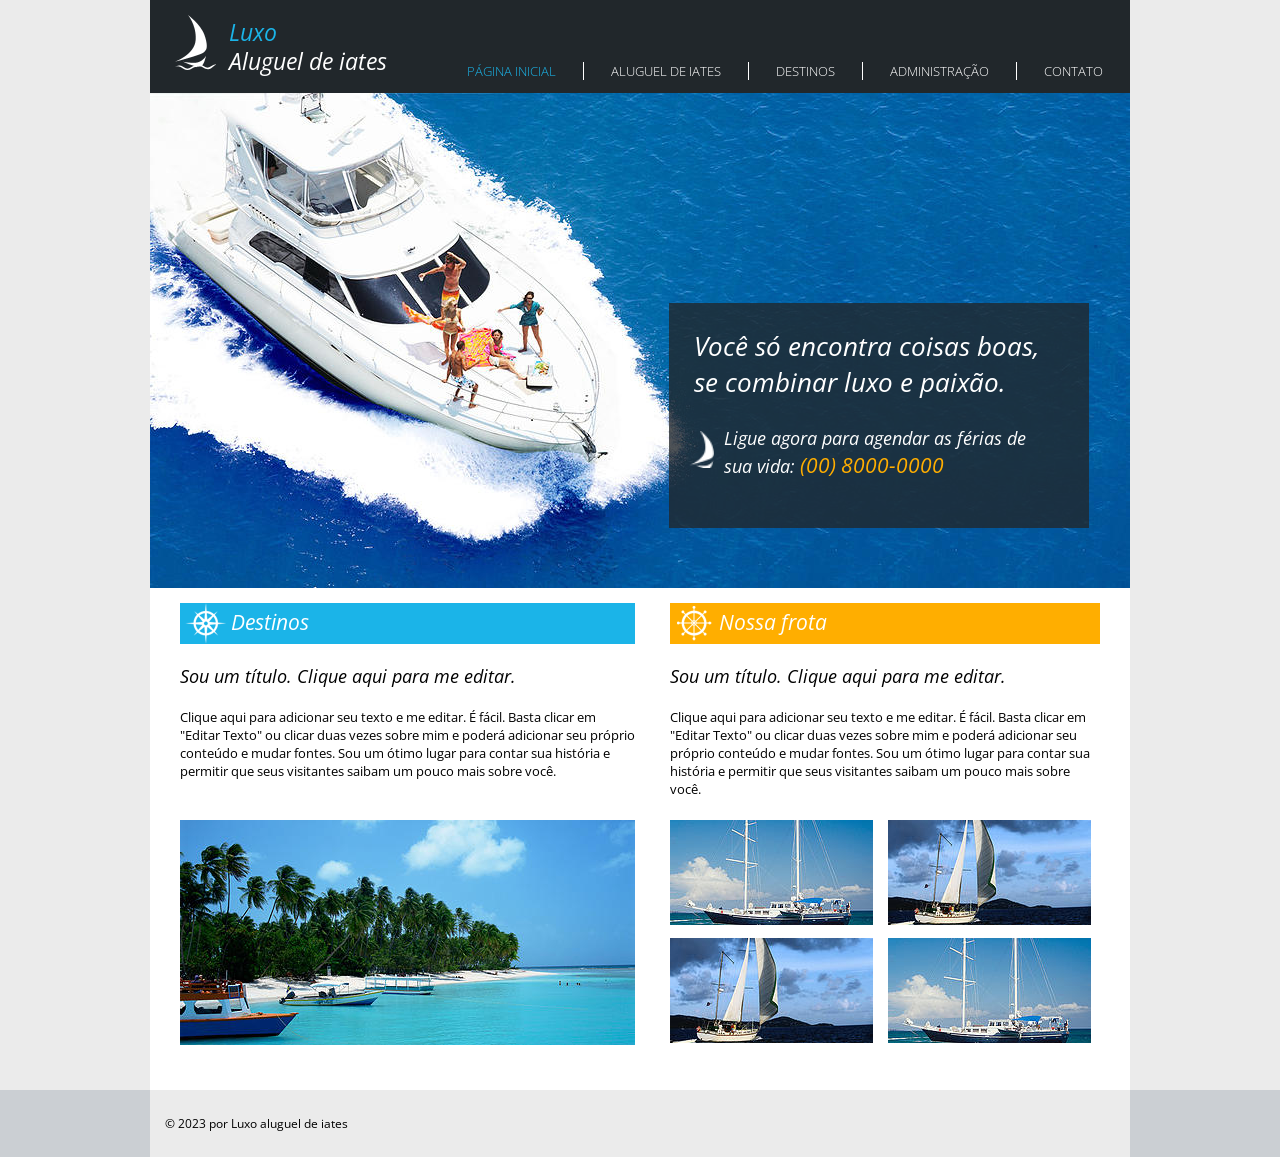
<file: index.html>
<!DOCTYPE html>
<html lang="pt-br">
  <head>
    <meta charset="UTF-8" />
    <meta http-equiv="X-UA-Compatible" content="IE=edge" />
    <meta name="viewport" content="width=device-width, initial-scale=1.0" />
    <title>Luxo - Aluguel de iates</title>
    <link rel="shortcut icon" href="images/barco2.png" type="image/x-icon" />
    <link rel="stylesheet" href="css/default.css" />
  </head>

  <body>
    <div class="page">
    <header>
      <div id="title">
        <img src="images/barco1.png" alt="ícone de barco" />
        <div class="headtitle">
          <h1>Luxo</h1>
          <h2>Aluguel de iates</h2>
        </div>
      </div>

      <nav>
        <ul class="navmenu">
          <li><a href="index.html" class="accent">Página inicial</a></li>
          <li><a href="aluguel.html">Aluguel de iates</a></li>
          <li><a href="destinos.html">Destinos</a></li>
          <li><a href="admin.html">Administração</a></li>
          <li><a href="contato.html">Contato</a></li>
        </ul>
      </nav>
    </header>

    <main>
      <section id="principal">
        <img src="images/barcoprincipal.jpg" alt="barco com pessoas" />
        <div class="box">
          <h2>Você só encontra coisas boas, se combinar luxo e paixão.</h2>
          <div class="insidebox">
            <img src="images/barco2.png" alt="ícone de barco" />
            <p>
              Ligue agora para agendar as férias de sua vida:
              <span>(00) 8000-0000</span>
            </p>
          </div>
        </div>
      </section>

      <div class="topics">
        <section class="destinos">
          <div class="subtitle">
            <img src="images/destino.png" alt="ícone de leme" />
            <h2>Destinos</h2>
          </div>
          <h3>Sou um título. Clique aqui para me editar.</h3>
          <p>
            Clique aqui para adicionar seu texto e me editar. É fácil. Basta
            clicar em "Editar Texto" ou clicar duas vezes sobre mim e poderá
            adicionar seu próprio conteúdo e mudar fontes. Sou um ótimo lugar
            para contar sua história e permitir que seus visitantes saibam um
            pouco mais sobre você.
          </p>

          <img
            src="images/barcodestino.jpg"
            alt="barcos numa praia com coqueiros"
          />
        </section>

        <section class="frota">
          <div class="subtitle">
            <img src="images/nossafrota.png" alt="ícone de leme" />
            <h2>Nossa frota</h2>
          </div>
          <h3>Sou um título. Clique aqui para me editar.</h3>
          <p>
            Clique aqui para adicionar seu texto e me editar. É fácil. Basta
            clicar em "Editar Texto" ou clicar duas vezes sobre mim e poderá
            adicionar seu próprio conteúdo e mudar fontes. Sou um ótimo lugar
            para contar sua história e permitir que seus visitantes saibam um
            pouco mais sobre você.
          </p>

          <div class="container">
            <img src="images/barconossafrota2.jpg" alt="imagem de barco" />
            <img
              src="images/barconossafrota1.jpg"
              alt="imagem de barco com vela"
            />
            <img
              src="images/barconossafrota1.jpg"
              alt="imagem de barco com vela"
            />
            <img src="images/barconossafrota2.jpg" alt="imagem de barco" />
          </div>
        </section>
      </div>
    </main>
    </div>

    <footer>
      <p>© 2023 por Luxo aluguel de iates</p>
    </footer>
  </body>
</html>
</file>
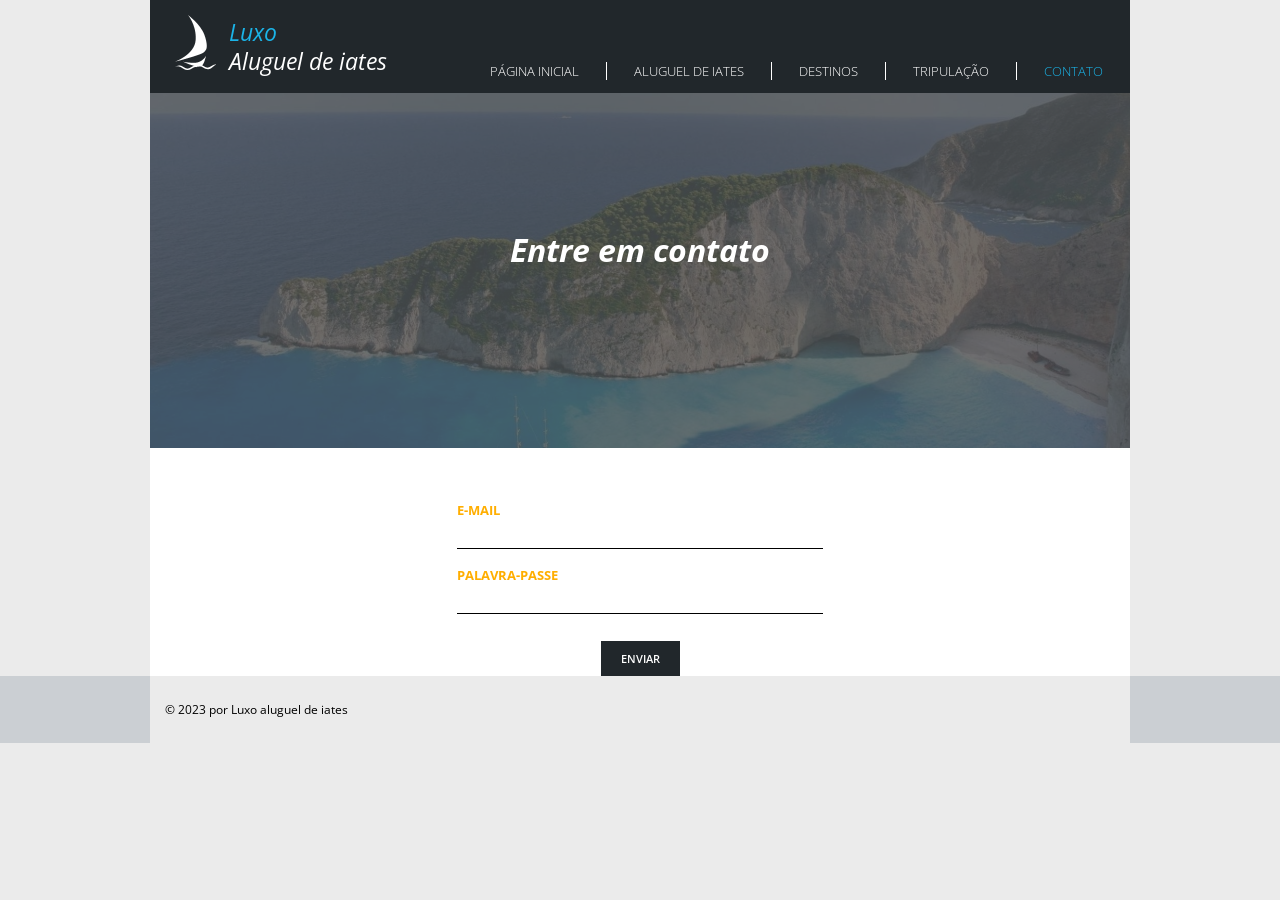
<file: admin.html>
<!DOCTYPE html>
<html lang="pt-br">
  <head>
    <meta charset="UTF-8" />
    <meta http-equiv="X-UA-Compatible" content="IE=edge" />
    <meta name="viewport" content="width=device-width, initial-scale=1.0" />
    <title>Luxo - Contato</title>
    <link rel="shortcut icon" href="images/barco2.png" type="image/x-icon" />
    <link rel="stylesheet" href="css/default.css" />
  </head>

  <body>
    <div class="page">
    <header>
      <div id="title">
        <img src="images/barco1.png" alt="ícone de barco" />
        <div class="headtitle">
          <h1>Luxo</h1>
          <h2>Aluguel de iates</h2>
        </div>
      </div>

      <nav>
        <ul class="navmenu">
          <li><a href="index.html">Página inicial</a></li>
          <li><a href="aluguel.html">Aluguel de iates</a></li>
          <li><a href="destinos.html">Destinos</a></li>
          <li><a href="tripulacao.html">Tripulação</a></li>
          <li><a href="contato.html" class="accent">Contato</a></li>
        </ul>
      </nav>
    </header>

    <main>
      <div class="pagtitle">
        <div class="bgtitle"></div>
        <h2>Entre em contato</h2>
      </div>

      <form>
        <div class="entry">
          <label for="email">E-mail</label>
          <input id="email" type="email" id="email" />
        </div>

        <div class="entry">
          <label for="senha">Palavra-passe</label>
          <input id="senha" type="password" id="nome" />
        </div>
      </form>

      <div class="buttons">
        <button id="enviar" class="button">Enviar</button>
      </div>
    </main>
    </div>

    <footer>
      <p>© 2023 por Luxo aluguel de iates</p>
    </footer>
    <script src="js/jquery-3.6.4.min.js"></script>
    <script src="js/api.js"></script>
    <script src="js/admin.js"></script>
  </body>
</html>
</file>
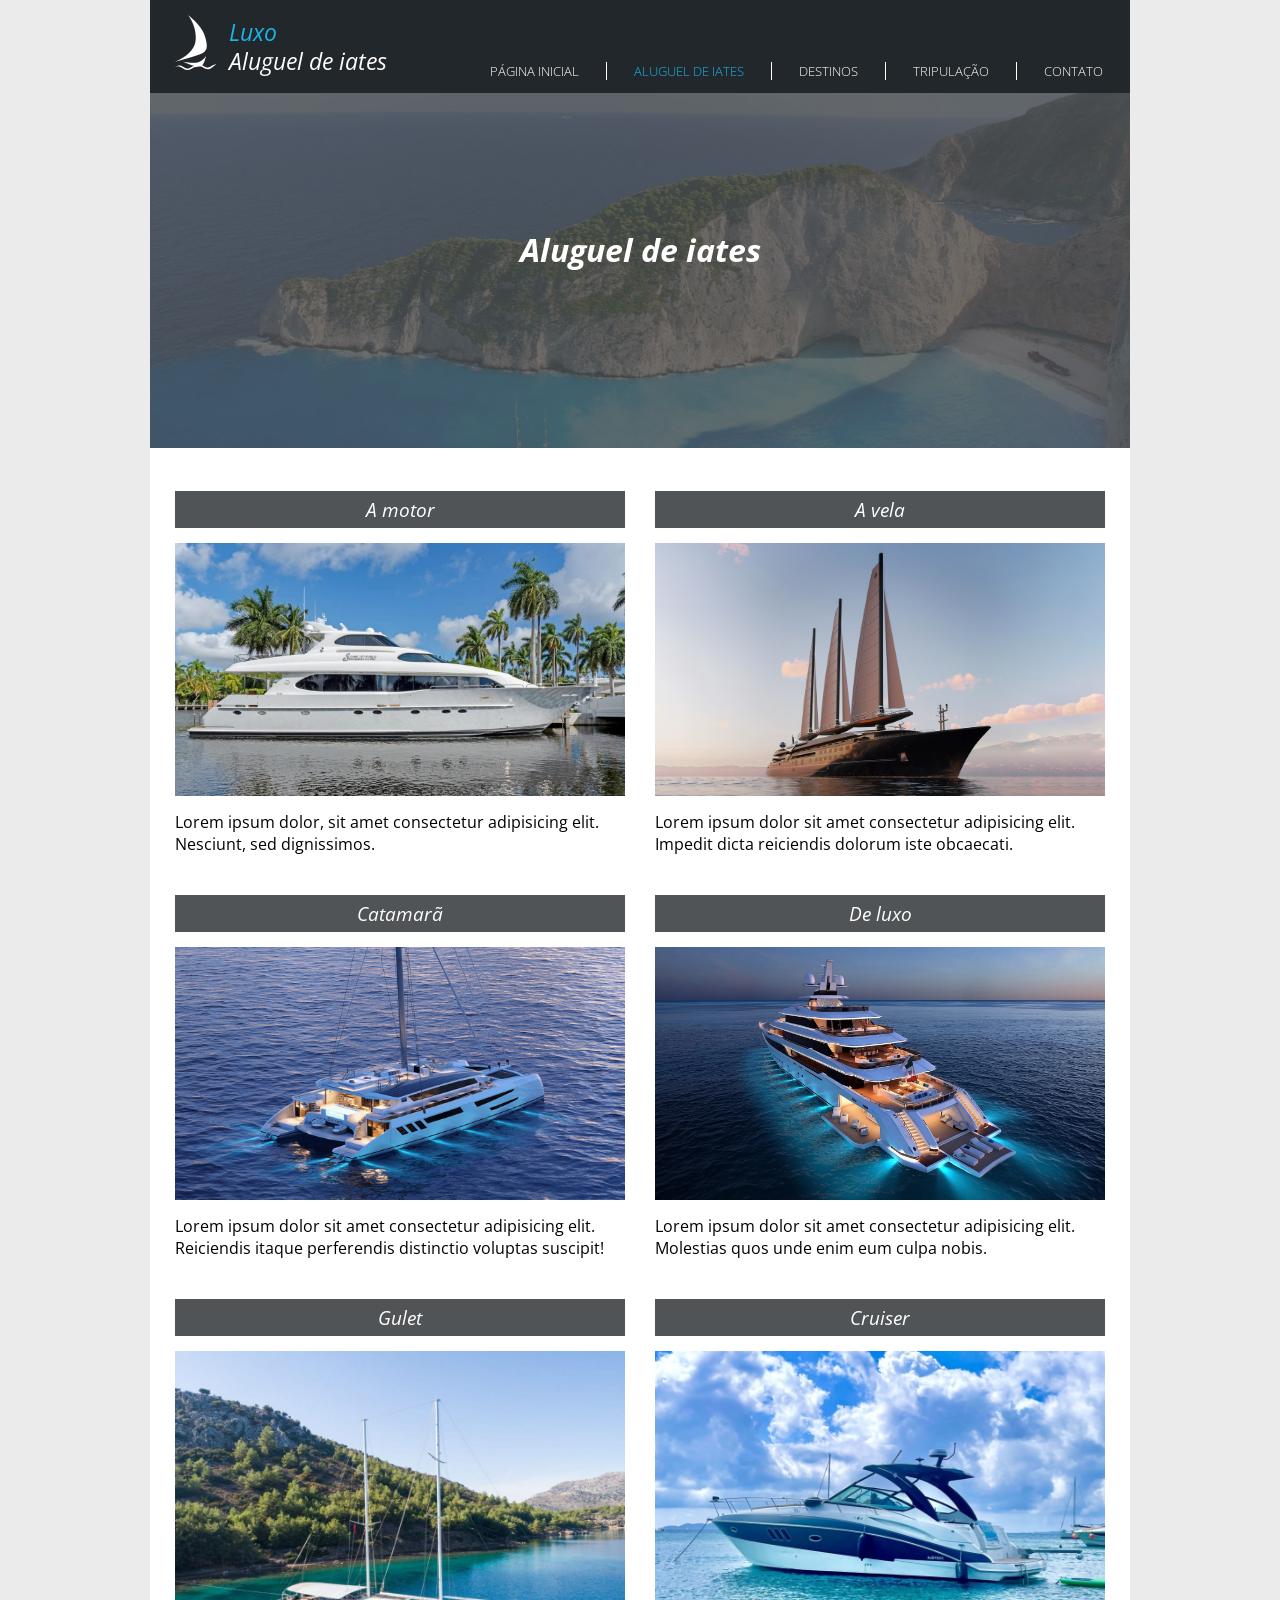
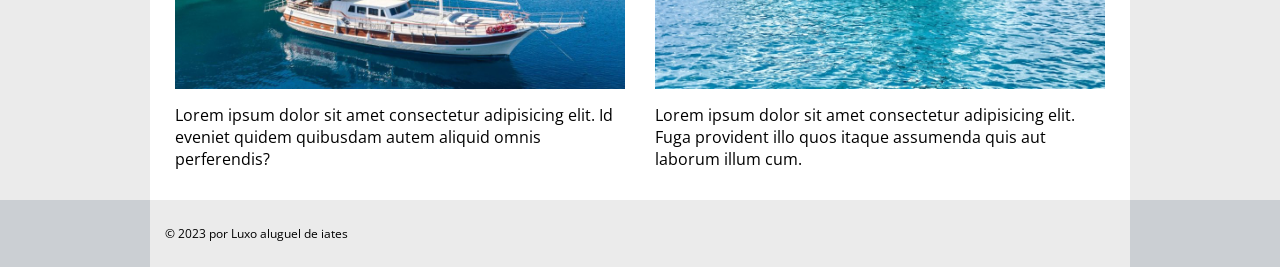
<file: aluguel.html>
<!DOCTYPE html>
<html lang="pt-br">
  <head>
    <meta charset="UTF-8" />
    <meta http-equiv="X-UA-Compatible" content="IE=edge" />
    <meta name="viewport" content="width=device-width, initial-scale=1.0" />
    <title>Luxo - Aluguel de iates</title>
    <link rel="shortcut icon" href="images/barco2.png" type="image/x-icon" />
    <link rel="stylesheet" href="css/default.css" />
  </head>

  <body>
    <div class="page">
    <header>
      <div id="title">
        <img src="images/barco1.png" alt="ícone de barco" />
        <div class="headtitle">
          <h1>Luxo</h1>
          <h2>Aluguel de iates</h2>
        </div>
      </div>

      <nav>
        <ul class="navmenu">
          <li><a href="index.html">Página inicial</a></li>
          <li><a href="aluguel.html" class="accent">Aluguel de iates</a></li>
          <li><a href="destinos.html">Destinos</a></li>
          <li><a href="tripulacao.html">Tripulação</a></li>
          <li><a href="contato.html">Contato</a></li>
        </ul>
      </nav>
    </header>

    <main>
      <div class="pagtitle">
        <div class="bgtitle"></div>
        <h2>Aluguel de iates</h2>
      </div>

      <section class="aluguel">
        <div>
          <h2>A motor</h2>
          <img src="images/amotor.jpg" alt="imagem de iate a motor" />
          <p>
            Lorem ipsum dolor, sit amet consectetur adipisicing elit. Nesciunt,
            sed dignissimos.
          </p>
        </div>

        <div>
          <h2>A vela</h2>
          <img src="images/avela.png" alt="imagem de iate a vela" />
          <p>
            Lorem ipsum dolor sit amet consectetur adipisicing elit. Impedit
            dicta reiciendis dolorum iste obcaecati.
          </p>
        </div>

        <div>
          <h2>Catamarã</h2>
          <img src="images/catamaran.jpg" alt="imagem de catamarã" />
          <p>
            Lorem ipsum dolor sit amet consectetur adipisicing elit. Reiciendis
            itaque perferendis distinctio voluptas suscipit!
          </p>
        </div>

        <div>
          <h2>De luxo</h2>
          <img src="images/deluxo.jpg" alt="imagem de iate de luxo" />
          <p>
            Lorem ipsum dolor sit amet consectetur adipisicing elit. Molestias
            quos unde enim eum culpa nobis.
          </p>
        </div>

        <div>
          <h2>Gulet</h2>
          <img src="images/gulet.jpg" alt="imagem de iate gulet" />
          <p>
            Lorem ipsum dolor sit amet consectetur adipisicing elit. Id eveniet
            quidem quibusdam autem aliquid omnis perferendis?
          </p>
        </div>

        <div>
          <h2>Cruiser</h2>
          <img src="images/cruiser.jpeg" alt="imagem de iate cruiser" />
          <p>
            Lorem ipsum dolor sit amet consectetur adipisicing elit. Fuga
            provident illo quos itaque assumenda quis aut laborum illum cum.
          </p>
        </div>
      </section>
    </main>
    </div>

    <footer>
      <p>© 2023 por Luxo aluguel de iates</p>
    </footer>
  </body>
</html>
</file>
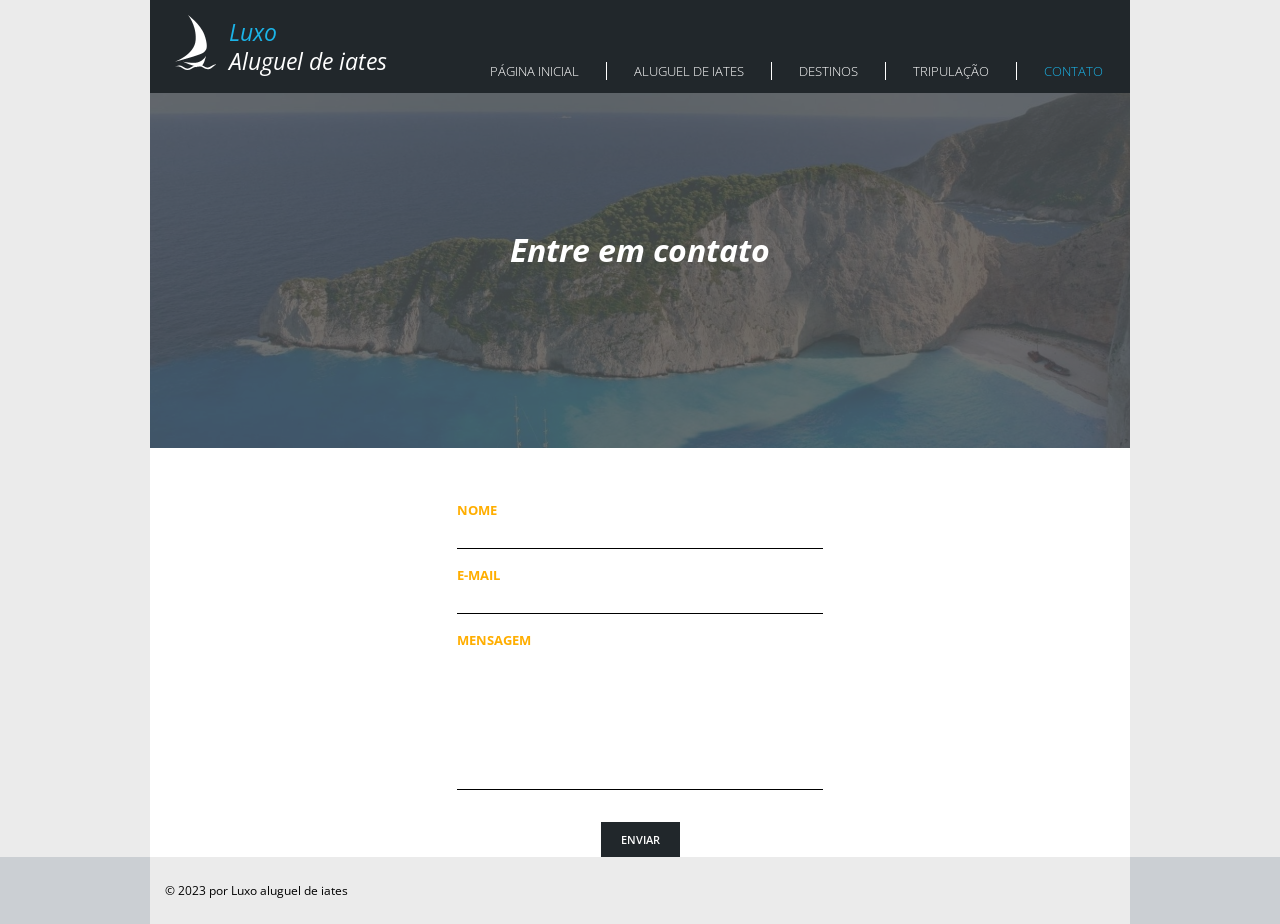
<file: contato.html>
<!DOCTYPE html>
<html lang="pt-br">
  <head>
    <meta charset="UTF-8" />
    <meta http-equiv="X-UA-Compatible" content="IE=edge" />
    <meta name="viewport" content="width=device-width, initial-scale=1.0" />
    <title>Luxo - Contato</title>
    <link rel="shortcut icon" href="images/barco2.png" type="image/x-icon" />
    <link rel="stylesheet" href="css/default.css" />
  </head>

  <body>
    <div class="page">
    <header>
      <div id="title">
        <img src="images/barco1.png" alt="ícone de barco" />
        <div class="headtitle">
          <h1>Luxo</h1>
          <h2>Aluguel de iates</h2>
        </div>
      </div>

      <nav>
        <ul class="navmenu">
          <li><a href="index.html">Página inicial</a></li>
          <li><a href="aluguel.html">Aluguel de iates</a></li>
          <li><a href="destinos.html">Destinos</a></li>
          <li><a href="tripulacao.html">Tripulação</a></li>
          <li><a href="contato.html" class="accent">Contato</a></li>
        </ul>
      </nav>
    </header>

    <main>
      <div class="pagtitle">
        <div class="bgtitle"></div>
        <h2>Entre em contato</h2>
      </div>

      <form>
        <div class="entry">
          <label for="nome">Nome</label>
          <input id="nome" type="text" id="nome" />
        </div>

        <div class="entry">
          <label for="email">E-mail</label>
          <input id="email" type="email" id="email" />
        </div>

        <div class="entry">
          <label for="msg">Mensagem</label>
          <textarea id="msg" cols="40" rows="7" id="msg"></textarea>
        </div>
      </form>

      <div class="buttons">
        <button id="enviar" class="button">Enviar</button>
      </div>
    </main>
    </div>

    <footer>
      <p>© 2023 por Luxo aluguel de iates</p>
    </footer>
    <script src="js/jquery-3.6.4.min.js"></script>
    <script src="js/api.js"></script>
    <script src="js/main.js"></script>
  </body>
</html>
</file>
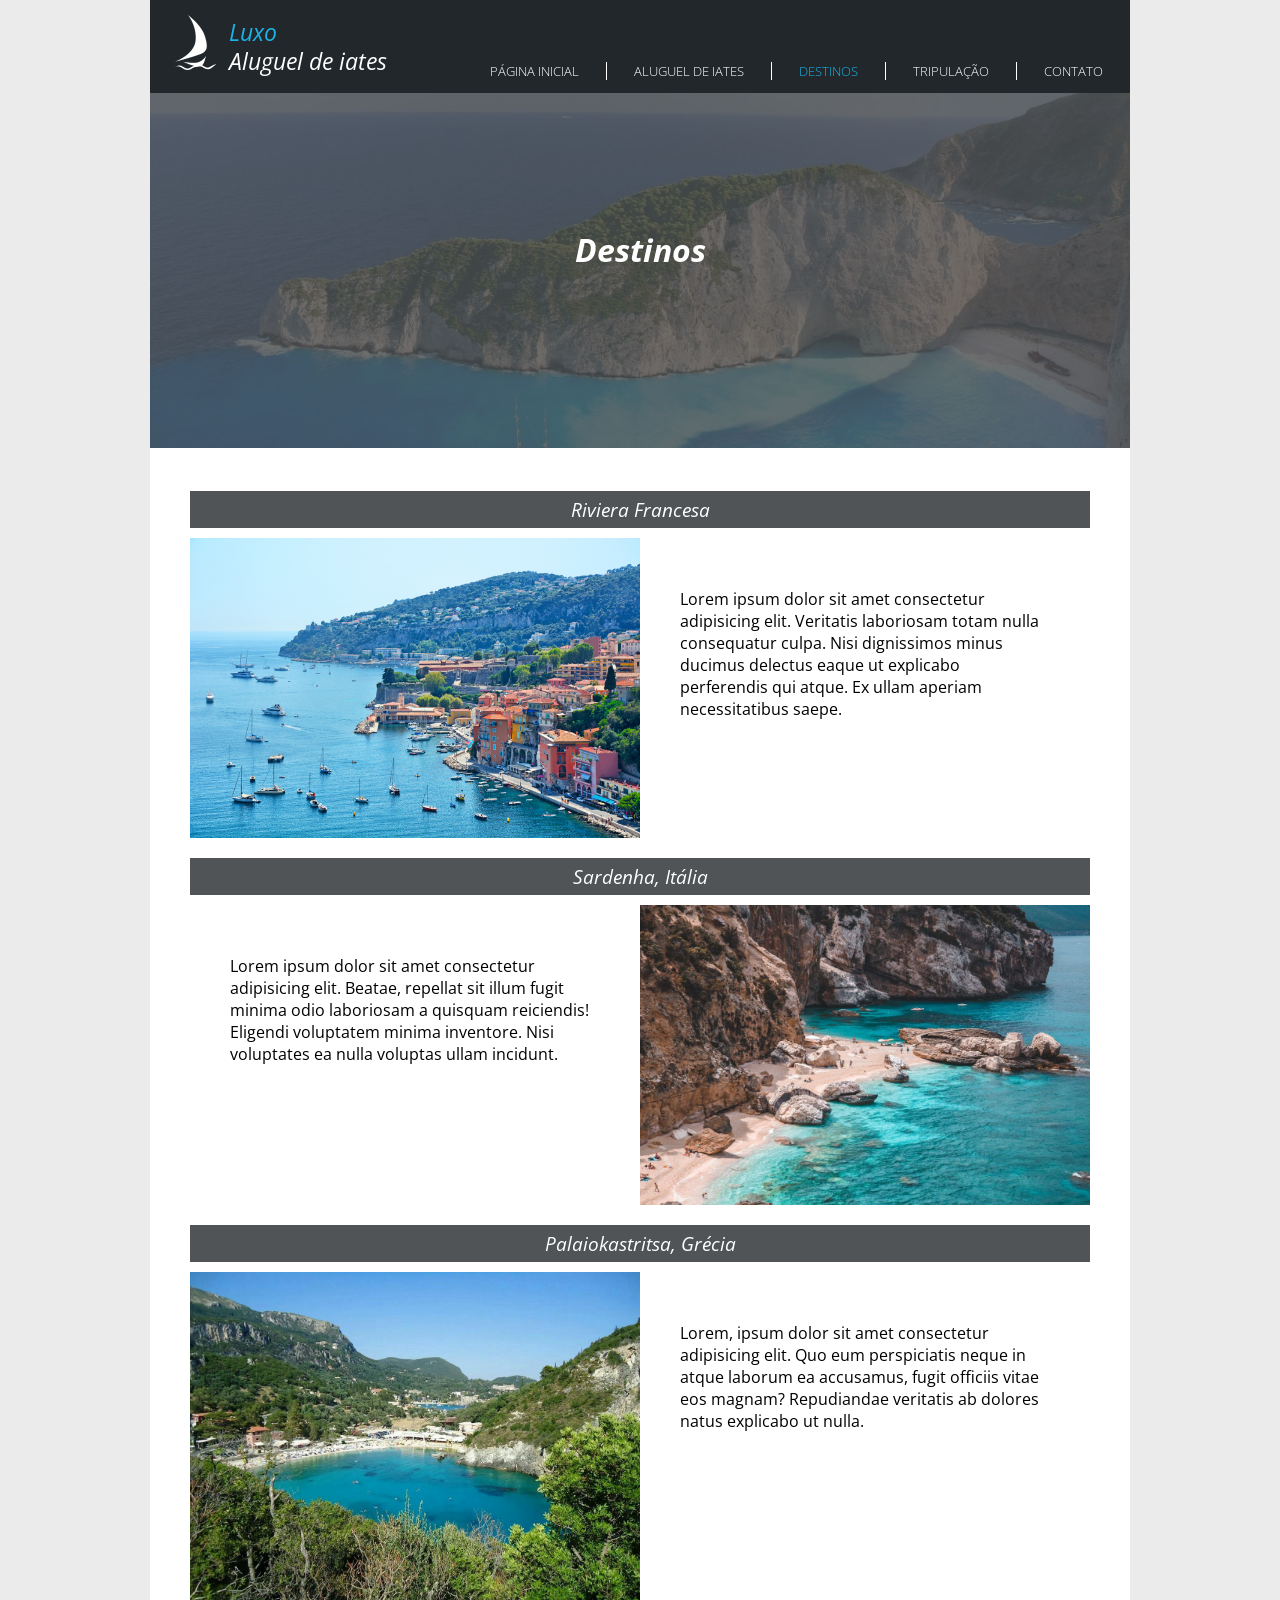
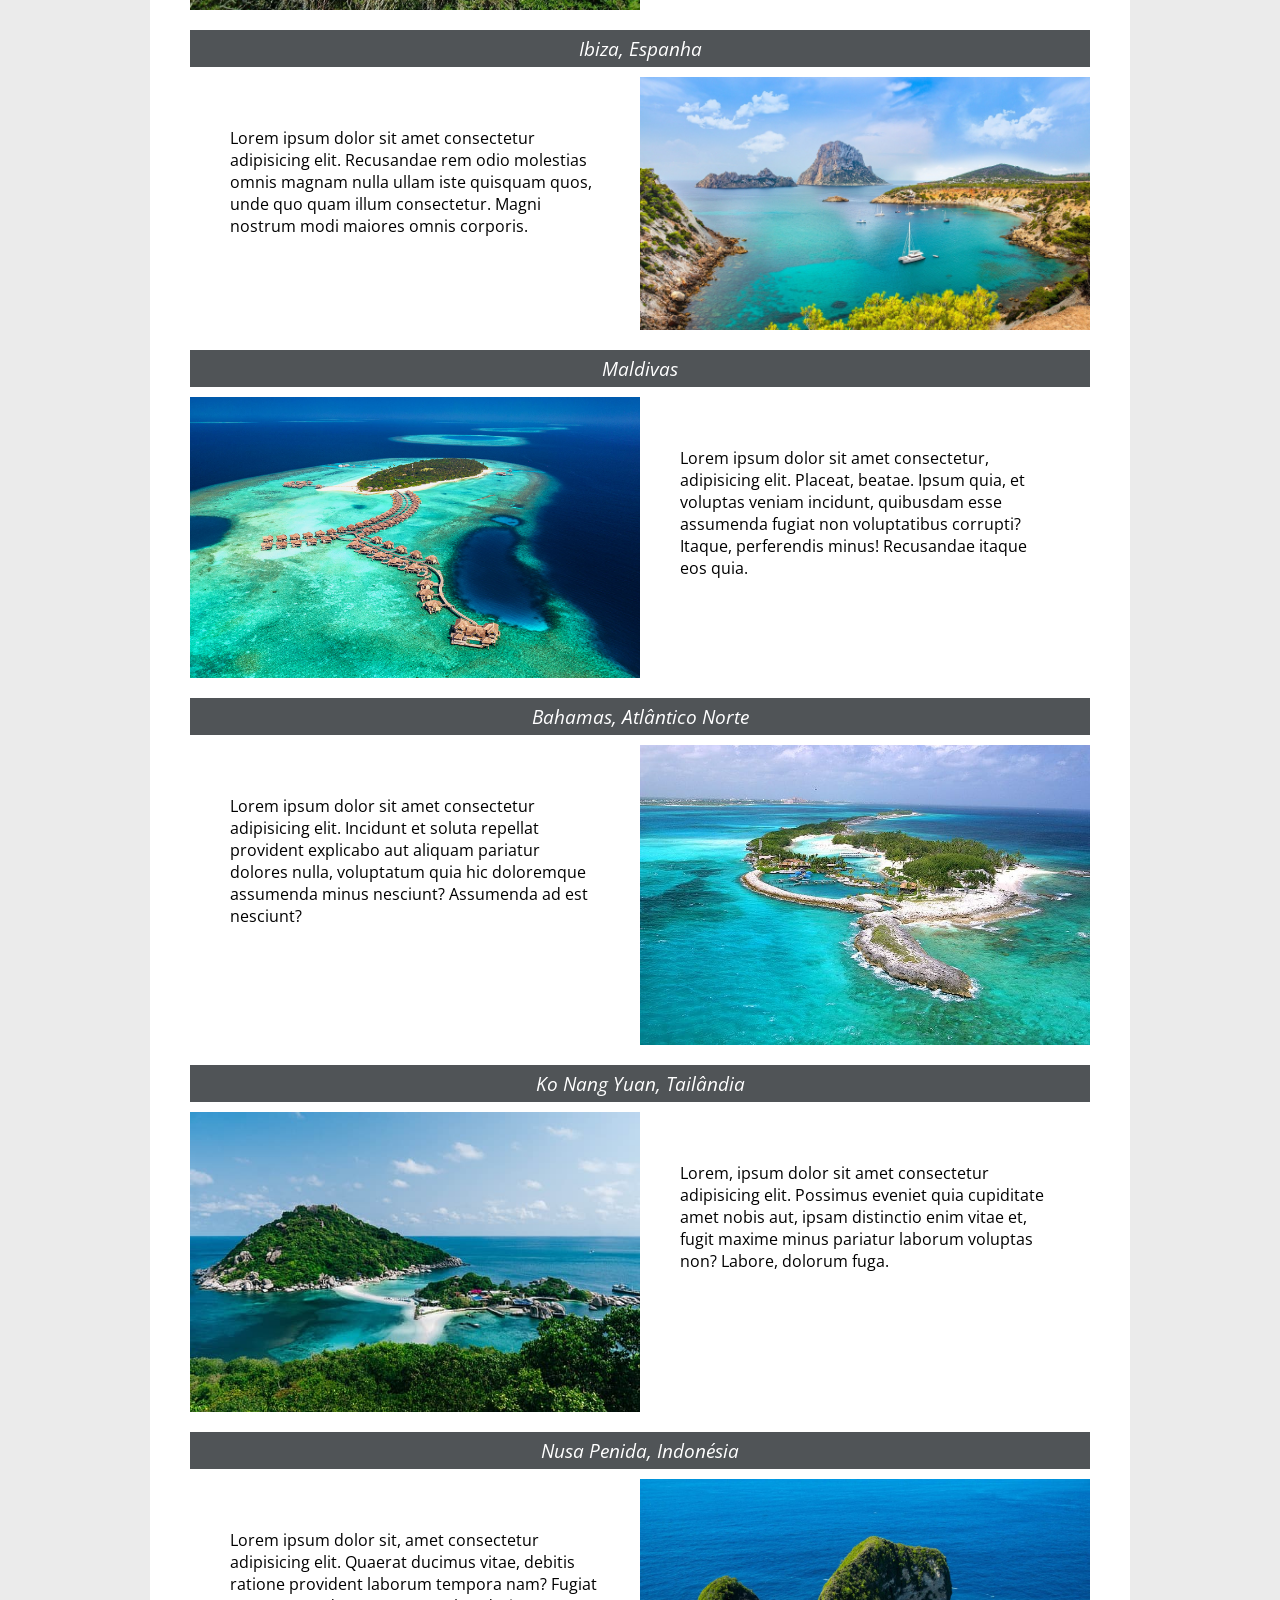
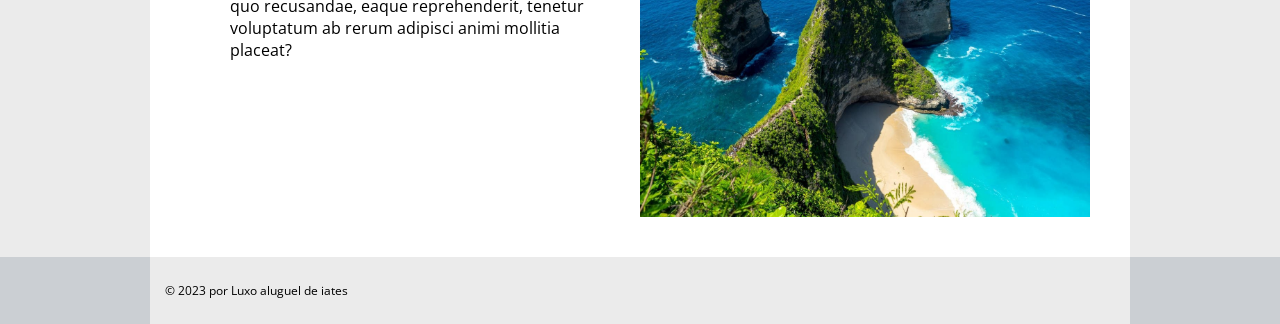
<file: destinos.html>
<!DOCTYPE html>
<html lang="pt-br">
  <head>
    <meta charset="UTF-8" />
    <meta http-equiv="X-UA-Compatible" content="IE=edge" />
    <meta name="viewport" content="width=device-width, initial-scale=1.0" />
    <title>Luxo - Destinos</title>
    <link rel="shortcut icon" href="images/barco2.png" type="image/x-icon" />
    <link rel="stylesheet" href="css/default.css" />
  </head>

  <body>
    <div class="page">
    <header>
      <div id="title">
        <img src="images/barco1.png" alt="ícone de barco" />
        <div class="headtitle">
          <h1>Luxo</h1>
          <h2>Aluguel de iates</h2>
        </div>
      </div>

      <nav>
        <ul class="navmenu">
          <li><a href="index.html">Página inicial</a></li>
          <li><a href="aluguel.html">Aluguel de iates</a></li>
          <li><a href="destinos.html" class="accent">Destinos</a></li>
          <li><a href="tripulacao.html">Tripulação</a></li>
          <li><a href="contato.html">Contato</a></li>
        </ul>
      </nav>
    </header>

    <main>
      <div class="pagtitle">
        <div class="bgtitle"></div>
        <h2>Destinos</h2>
      </div>

      <section class="destination">
        <h2>Riviera Francesa</h2>
        <div>
          <img
            src="images/rivierafrancesa.jpg"
            alt="Riviera Francesa, Costa Azul da França"
          />
          <p>
            Lorem ipsum dolor sit amet consectetur adipisicing elit. Veritatis
            laboriosam totam nulla consequatur culpa. Nisi dignissimos minus
            ducimus delectus eaque ut explicabo perferendis qui atque. Ex ullam
            aperiam necessitatibus saepe.
          </p>
        </div>

        <h2>Sardenha, Itália</h2>
        <div>
          <p>
            Lorem ipsum dolor sit amet consectetur adipisicing elit. Beatae,
            repellat sit illum fugit minima odio laboriosam a quisquam
            reiciendis! Eligendi voluptatem minima inventore. Nisi voluptates ea
            nulla voluptas ullam incidunt.
          </p>
          <img src="images/sardenha.jpg" alt="praia de Sardenha, Itália" />
        </div>

        <h2>Palaiokastritsa, Grécia</h2>
        <div>
          <img
            src="images/paleokastritsa.jpg"
            alt="Paleokastritsa beach, Grécia"
          />
          <p>
            Lorem, ipsum dolor sit amet consectetur adipisicing elit. Quo eum
            perspiciatis neque in atque laborum ea accusamus, fugit officiis
            vitae eos magnam? Repudiandae veritatis ab dolores natus explicabo
            ut nulla.
          </p>
        </div>

        <h2>Ibiza, Espanha</h2>
        <div>
          <p>
            Lorem ipsum dolor sit amet consectetur adipisicing elit. Recusandae
            rem odio molestias omnis magnam nulla ullam iste quisquam quos, unde
            quo quam illum consectetur. Magni nostrum modi maiores omnis
            corporis.
          </p>
          <img src="images/ibiza.jpg" alt="praia de Ibiza, Espanha" />
        </div>

        <h2>Maldivas</h2>
        <div>
          <img src="images/maldivas.jpg" alt="Maldivas" />
          <p>
            Lorem ipsum dolor sit amet consectetur, adipisicing elit. Placeat,
            beatae. Ipsum quia, et voluptas veniam incidunt, quibusdam esse
            assumenda fugiat non voluptatibus corrupti? Itaque, perferendis
            minus! Recusandae itaque eos quia.
          </p>
        </div>

        <h2>Bahamas, Atlântico Norte</h2>
        <div>
          <p>
            Lorem ipsum dolor sit amet consectetur adipisicing elit. Incidunt et
            soluta repellat provident explicabo aut aliquam pariatur dolores
            nulla, voluptatum quia hic doloremque assumenda minus nesciunt?
            Assumenda ad est nesciunt?
          </p>
          <img src="images/bahamas.jpg" alt="Bahamas" />
        </div>

        <h2>Ko Nang Yuan, Tailândia</h2>
        <div>
          <img
            src="images/konangyuang.jpg"
            alt="ilha de Ko Nang Yuan, Tailândia"
          />
          <p>
            Lorem, ipsum dolor sit amet consectetur adipisicing elit. Possimus
            eveniet quia cupiditate amet nobis aut, ipsam distinctio enim vitae
            et, fugit maxime minus pariatur laborum voluptas non? Labore,
            dolorum fuga.
          </p>
        </div>

        <h2>Nusa Penida, Indonésia</h2>
        <div>
          <p>
            Lorem ipsum dolor sit, amet consectetur adipisicing elit. Quaerat
            ducimus vitae, debitis ratione provident laborum tempora nam? Fugiat
            quo recusandae, eaque reprehenderit, tenetur voluptatum ab rerum
            adipisci animi mollitia placeat?
          </p>
          <img src="images/nusapenida.jpg" alt="Nusa Penida, Indonésia" />
        </div>
      </section>
    </main>
    </div>

    <footer>
      <p>© 2023 por Luxo aluguel de iates</p>
    </footer>
  </body>
</html>
</file>
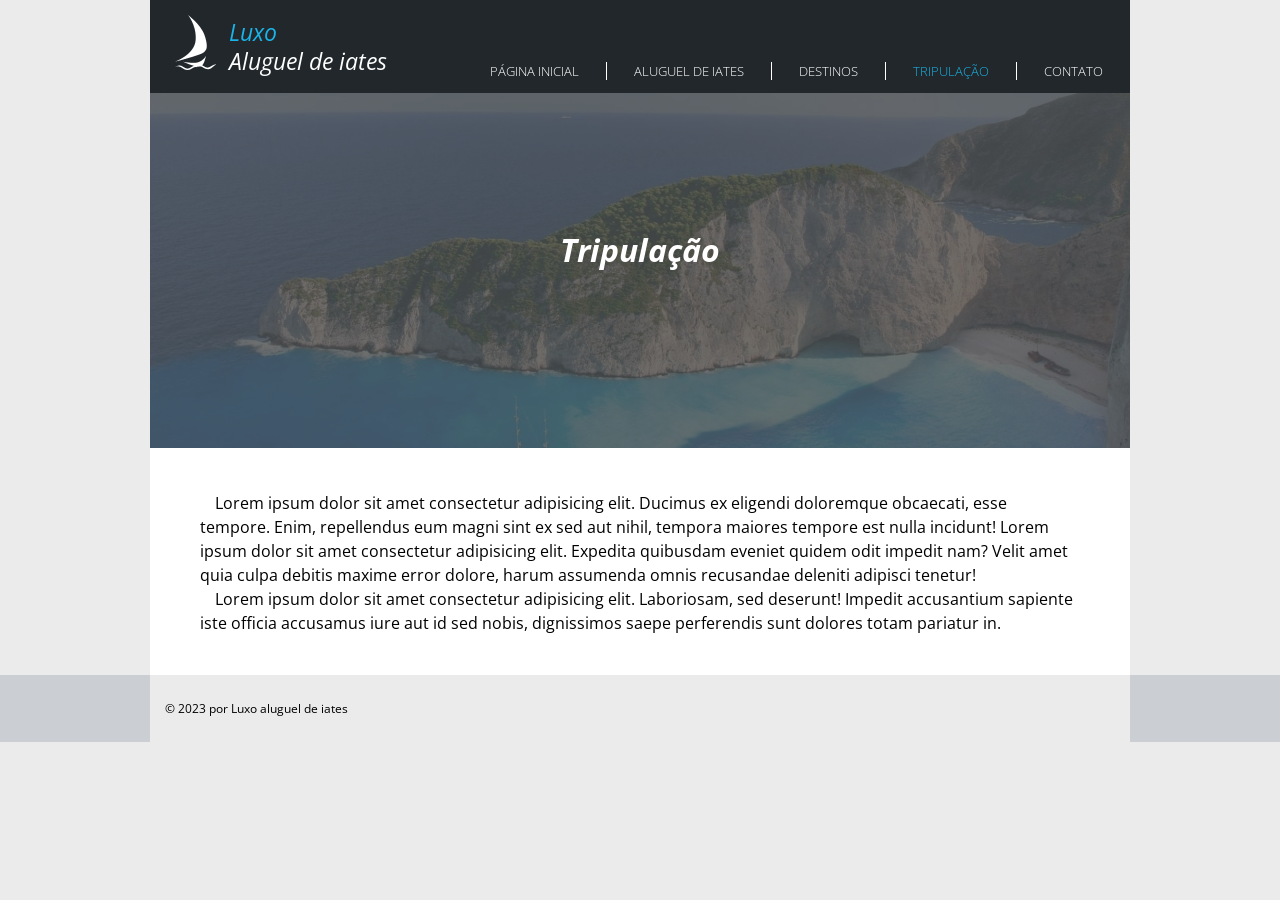
<file: tripulacao.html>
<!DOCTYPE html>
<html lang="pt-br">
  <head>
    <meta charset="UTF-8" />
    <meta http-equiv="X-UA-Compatible" content="IE=edge" />
    <meta name="viewport" content="width=device-width, initial-scale=1.0" />
    <title>Luxo - Tripulação</title>
    <link rel="shortcut icon" href="images/barco2.png" type="image/x-icon" />
    <link rel="stylesheet" href="css/default.css" />
  </head>

  <body>
    <div class="page">
    <header>
      <div id="title">
        <img src="images/barco1.png" alt="ícone de barco" />
        <div class="headtitle">
          <h1>Luxo</h1>
          <h2>Aluguel de iates</h2>
        </div>
      </div>

      <nav>
        <ul class="navmenu">
          <li><a href="index.html">Página inicial</a></li>
          <li><a href="aluguel.html">Aluguel de iates</a></li>
          <li><a href="destinos.html">Destinos</a></li>
          <li><a href="tripulacao.html" class="accent">Tripulação</a></li>
          <li><a href="contato.html">Contato</a></li>
        </ul>
      </nav>
    </header>

    <main>
      <div class="pagtitle">
        <div class="bgtitle"></div>
        <h2>Tripulação</h2>
      </div>
      <section class="trip">
        <p>Lorem ipsum dolor sit amet consectetur adipisicing elit. Ducimus ex eligendi doloremque obcaecati, esse tempore. Enim, repellendus eum magni sint ex sed aut nihil, tempora maiores tempore est nulla incidunt! Lorem ipsum dolor sit amet consectetur adipisicing elit. Expedita quibusdam eveniet quidem odit impedit nam? Velit amet quia culpa debitis maxime error dolore, harum assumenda omnis recusandae deleniti adipisci tenetur!</p>
        <p>Lorem ipsum dolor sit amet consectetur adipisicing elit. Laboriosam, sed deserunt! Impedit accusantium sapiente iste officia accusamus iure aut id sed nobis, dignissimos saepe perferendis sunt dolores totam pariatur in.</p>
      </section>
    </main>
  </div>

    <footer>
      <p>© 2023 por Luxo aluguel de iates</p>
    </footer>
  </body>
</html>
</file>
<file: css/default.css>
/* font */

@import url('https://fonts.googleapis.com/css2?family=Open+Sans:ital,wght@0,300;0,400;0,500;0,600;0,700;0,800;1,300;1,400;1,500;1,600;1,700;1,800&display=swap');

/* var */

:root {
    --background: #EBEBEB;
    --darkblue: #21272b;
    --box: #21272bc9;
    --lightblue: #1bb4e8;
    --ocher: #ffae00;
    --footer: #CBCFD3;
    --pagefont: 'Open Sans', sans-serif;
}

/* all */

* {
    margin: 0;
    padding: 0;
    box-sizing: border-box;
}

body {
    background-color: var(--background);
    font-family: var(--pagefont);
}

.page {
    margin: 0 auto;
    width: 980px;
}

/* header */

header {
    background-color: var(--darkblue);
    height: 93px;
    display: flex;
    justify-content: space-between;
    padding-bottom: 5px;
    position: fixed;
    width: 980px;
    z-index: 1;
}

.accent {
    color: var(--lightblue) !important;
}

#title {
    display: flex;
    align-items: end;
    color: white;
    margin: 0 0 10px 20px;
}

#title img {
    margin: 0 13px 8px 5px;
}

#title h1 {
    color: var(--lightblue);
}

#title h1, #title h2 {
    font: italic 400 1.46em var(--pagefont);
    line-height: 29px;
}

#title h2 {
    padding-bottom: 2px;
}

.headtitle {
    flex-direction: column;
}

/* menu */

.navmenu {
    margin-top: 62px;
    display: flex;
    list-style: none;
}

.navmenu li {
    padding: 0 27px;
    font-size: 0.8em;
    font-weight: 300;
    border-left: 0.5px solid white;
}

.navmenu li:first-of-type {
    border: 0px;
}

.navmenu a {
    color: white;
    text-decoration: none;
    text-transform: uppercase;
    transition: 0.5s;
}

.navmenu a:hover {
    color: var(--lightblue);
}

/* main */

main {
    background-color: white;
    padding-top: 93px;
}

.bgtitle {
    background: url(../images/header.jpg);
    background-size: cover;
    padding-top: 355px;
    filter: brightness(0.25) opacity(0.75);
}

.pagtitle h2 {
    text-align: center;
    font: italic 700 2em var(--pagefont);
    color: white;
    position: relative;
    bottom: 220px;
}

/* principal */

#principal {
    font-style: italic;
    color: white;
    display: flex;
}

.box {
    position: relative;
    background-color: var(--box);
    min-width: 420px;
    height: 225px;
    top: 210px;
    left: -461px;
    padding: 25px 45px 40px 20px;
}

#principal h2 {
    font-size: 1.62em;
    font-weight: 400;
    padding-left: 5px;
}

.insidebox {
    padding-top: 26px;
    display: flex;
}

.insidebox img {
    margin: 5px 10px 0 0;
    height: 37px;
}

#principal p {
    font-size: 1.1em;
}

#principal span {
    color: var(--ocher);
    font-size: 1.2em;
}

/* topics */

.topics {
    display: grid;
    grid-template-columns: repeat(2, 1fr);
    gap: 35px;
    margin: 15px 30px 0 30px;
    padding-bottom: 40px;
}

.subtitle {
    color: white;
    display: flex;
}

.subtitle h2 {
    font: italic 400 1.3em var(--pagefont);
    margin-top: 5px;
}

.destinos .subtitle {
    background-color: var(--lightblue);
}

.destinos .subtitle img {
    margin: 0 5px;
}

.frota .subtitle {
    background-color: var(--ocher);
}

.frota .subtitle img {
    margin: 3px 7px;
}

.topics h3 {
    font: italic 400 1.1em var(--pagefont);
    padding: 20px 0 10px 0;
}

.topics p {
    font: 400 0.8em var(--pagefont);
    padding: 10px 0 22px 0;
}

.destinos p {
    margin-bottom: 18px;
}

.container {
    display: grid;
    grid-template-rows: repeat(2, 1fr);
    grid-template-columns: repeat(2, 1fr);
    row-gap: 13px;
    column-gap: 5px;
}

/* aluguel */

.aluguel {
    max-width: 930px;
    margin: 0 auto;
    padding-bottom: 20px;
    display: grid;
    grid-template-columns: repeat(2, 1fr);
    gap: 30px;
}

.aluguel img {
    max-width: 450px;
    margin: 15px 0 10px;
}

.aluguel p {
    margin-bottom: 10px;
}

.aluguel h2 {
    color: white;
    background-color: var(--box);
    padding: 5px;
    text-align: center;
    font: italic 400 1.2em var(--pagefont);
}

/* destinos */

.destination {
    max-width: 900px;
    margin: 0 auto;
    padding-bottom: 20px;
}

.destination div {
    display: flex;
}

.destination img {
    max-width: 450px;
    margin: 10px 0 20px;
}

.destination p {
    padding: 60px 40px 0;
}

.destination h2 {
    color: white;
    background-color: var(--box);
    padding: 5px;
    text-align: center;
    font: italic 400 1.2em var(--pagefont);
}

/* tripulação */

.trip {
    margin: 0 50px;
    padding-bottom: 40px;
    text-indent: 15px;
    line-height: 1.5em;
}

/* contato */

form {
    padding: 0 10px 20px;
    max-width: 400px;
    margin: 0 auto;
}

form div {
    padding: 7px;
}

form label {
    font: normal 700 0.8em var(--pagefont);
    color: var(--ocher);
    cursor: text;
    text-transform: uppercase;
}

#senha, #nome, #email {
    width: 100%;
    padding: 5px;
    outline: 0;
    border: 0;
    border-bottom: 1px solid;
    font-family: var(--pagefont);
}

textarea {
    width: 100%;
    resize: none;
    margin-top: 3px;
    padding: 5px;
    outline: 0;
    border: 0;
    border-bottom: 1px solid;
    font-family: var(--pagefont);
}

.buttons {
    display: flex;
    justify-content: space-around;
}

.button {
    padding: 10px 20px;
    border: none;
    font: normal 600 0.7em var(--pagefont);
    background-color: var(--darkblue);
    color: white;
    text-transform: uppercase;
    transition: 0.3s;
}

.button:hover {
    background-color: var(--box);
    cursor: pointer;
}

/* footer */

footer {
    font-size: 0.75em;
    background-color: var(--footer);
}

footer p {
    width: 980px;
    padding: 25px 0;
    background-color: var(--background);
    margin: 0 auto;
    text-indent: 15px;
}
</file>
